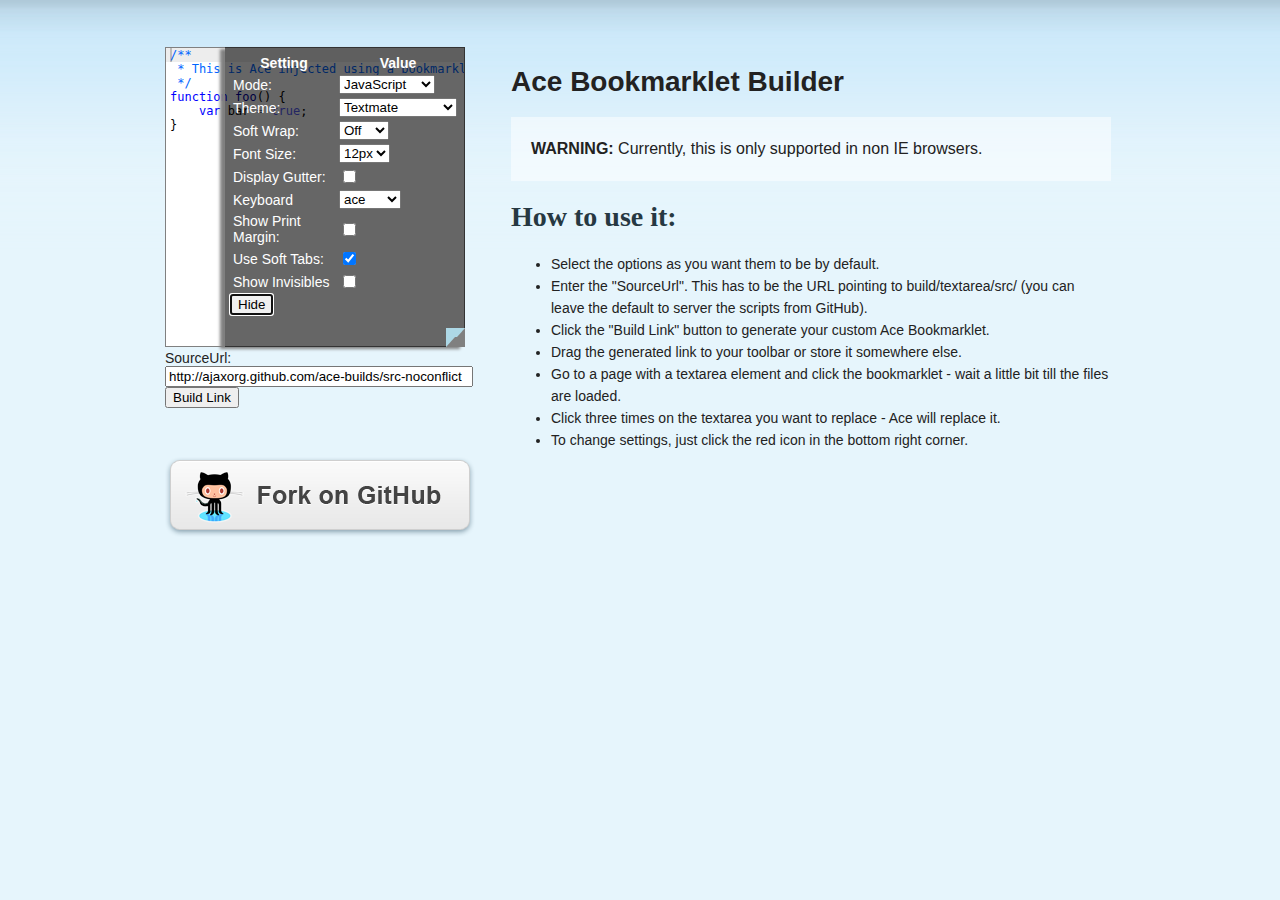
<file: ace-builds/demo/bookmarklet/index.html>
<!DOCTYPE html>
<html lang="en">
<head>
  <meta charset="UTF-8">
  <meta http-equiv="X-UA-Compatible" content="IE=edge,chrome=1">
  <link href="style.css" rel="stylesheet" type="text/css">
  <title>Ace Bookmarklet Builder</title>
</head>
<body>

<div id="wrapper">

<div class="content" style="width: 950px">
    <div class="column1" style="margin-top: 47px">
        <textarea id="textarea" style="width:300px; height:300px">
/**
 * This is Ace injected using a bookmarklet.
 */
function foo() {
    var bar = true;
}</textarea><br>
        SourceUrl: <br>
        <input id="srcURL" style="width:300px" value="http://ajaxorg.github.com/ace-builds/src-noconflict"></input><br>
        <button id="buBuild">Build Link</button> <br> <a href="#"></a>
        <a href="https://github.com/ajaxorg/ace/">
            <div class="fork_on_github" ></div>
        </a>
    </div>
    <div class="column2">
        <h1>Ace Bookmarklet Builder</h1>

        <p id="first">
        <strong>WARNING:</strong> Currently, this is only supported in non IE browsers.
        </p>

        <h2>How to use it:</h2>
        <ul>
            <li>Select the options as you want them to be by default.</li>
            <li>Enter the "SourceUrl". This has to be the URL pointing to build/textarea/src/ (you can leave the default to server the scripts from GitHub).</li>
            <li>Click the "Build Link" button to generate your custom Ace Bookmarklet.</li>
            <li>Drag the generated link to your toolbar or store it somewhere else.</li>
            <li>Go to a page with a textarea element and click the bookmarklet - wait a little bit till the files are loaded.</li>
            <li>Click three times on the textarea you want to replace - Ace will replace it.</li>
            <li>To change settings, just click the red icon in the bottom right corner.</li>
        </ul>
    </div>
</div>
</div>

<script>

function inject(options, callback) {
    var baseUrl = options.baseUrl || "../../src-noconflict";
    
    var load = function(path, callback) {
        var head = document.getElementsByTagName('head')[0];
        var s = document.createElement('script');

        s.src = baseUrl + "/" + path;
        head.appendChild(s);

        s.onload = s.onreadystatechange = function(_, isAbort) {
            if (isAbort || !s.readyState || s.readyState == "loaded" || s.readyState == "complete") {
                s = s.onload = s.onreadystatechange = null;
                if (!isAbort)
                    callback();
            }
        };
    };

    load("ace.js", function() {
        ace.config.loadModule("ace/ext/textarea", function() {
            var event = ace.require("ace/lib/event");
            var areas = document.getElementsByTagName("textarea");
            for (var i = 0; i < areas.length; i++) {
                event.addListener(areas[i], "click", function(e) {
                    if (e.detail == 3) {
                        ace.transformTextarea(e.target, options.ace);
                    }
                });
            }
            callback && callback();
        });
    });
}

// Call the inject function to load the ace files.
var textAce;
inject({}, function () {
    // Transform the textarea on the page into an ace editor.    
    var t = document.querySelector("textarea");
    textAce = ace.require("ace/ext/textarea").transformTextarea(t);
    setTimeout(function(){textAce.setDisplaySettings(true)});
});


document.getElementById("buBuild").onclick = function() {
    var injectSrc = inject.toString().split("\n").join("");
    injectSrc = injectSrc.replace(/\s+/g, " ");

    var options = textAce.getOptions();
    options.baseUrl = document.getElementById("srcURL").value;

    var a = document.querySelector("a");
    a.href = "javascript:(" + injectSrc + ")(" + JSON.stringify(options) + ")";
    a.innerHTML = "Ace Bookmarklet Link";
}

</script>

</body>
</html>
</file>
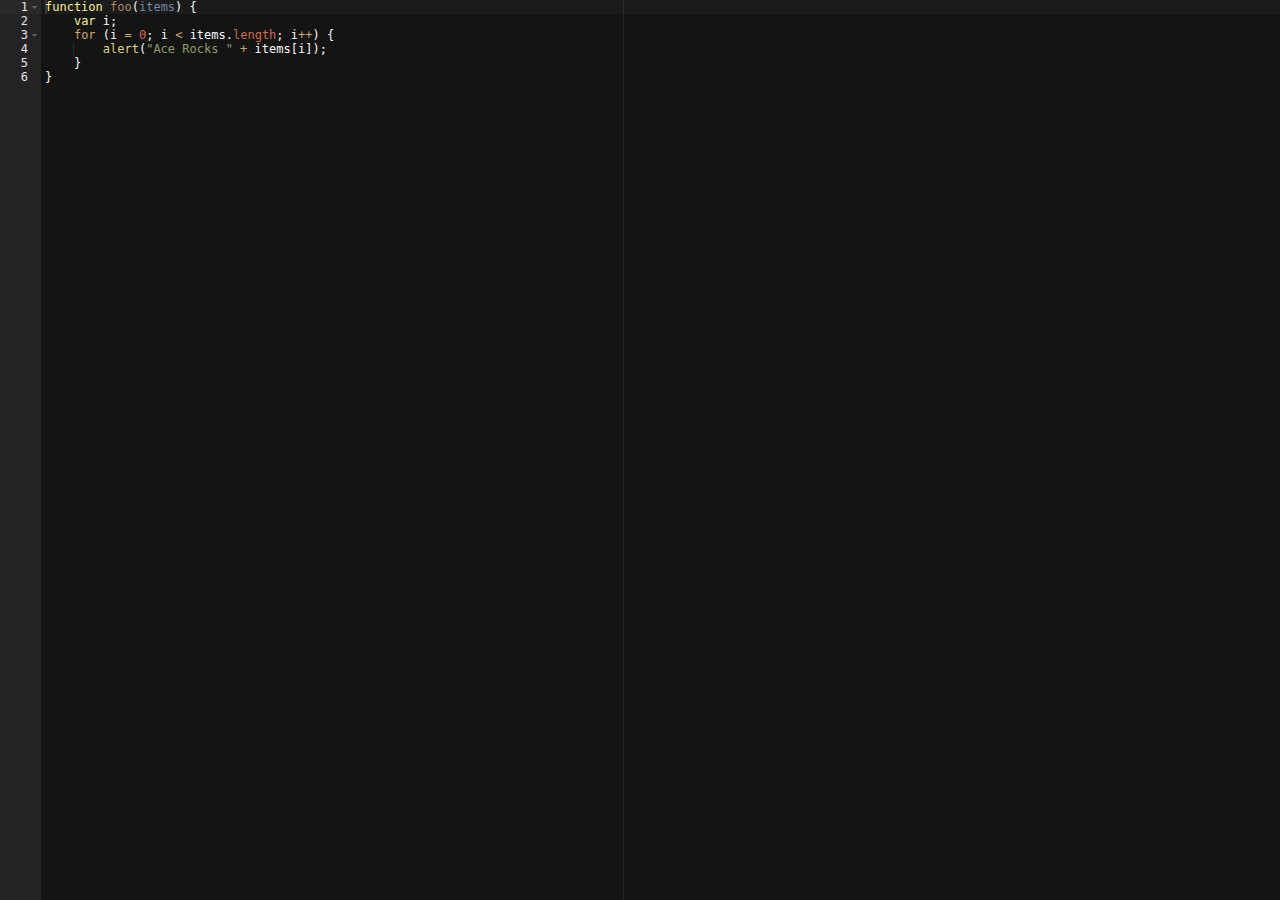
<file: ace-builds/editor.html>
<!DOCTYPE html>
<html lang="en">
<head>
  <meta charset="UTF-8">
  <meta http-equiv="X-UA-Compatible" content="IE=edge,chrome=1">
  <title>Editor</title>
  <style type="text/css" media="screen">
    body {
        overflow: hidden;
    }

    #editor {
        margin: 0;
        position: absolute;
        top: 0;
        bottom: 0;
        left: 0;
        right: 0;
    }
  </style>
</head>
<body>

<pre id="editor">function foo(items) {
    var i;
    for (i = 0; i &lt; items.length; i++) {
        alert("Ace Rocks " + items[i]);
    }
}</pre>

<script src="src-noconflict/ace.js" type="text/javascript" charset="utf-8"></script>
<script>
    var editor = ace.edit("editor");
    editor.setTheme("ace/theme/twilight");
    editor.session.setMode("ace/mode/javascript");
</script>

</body>
</html>
</file>
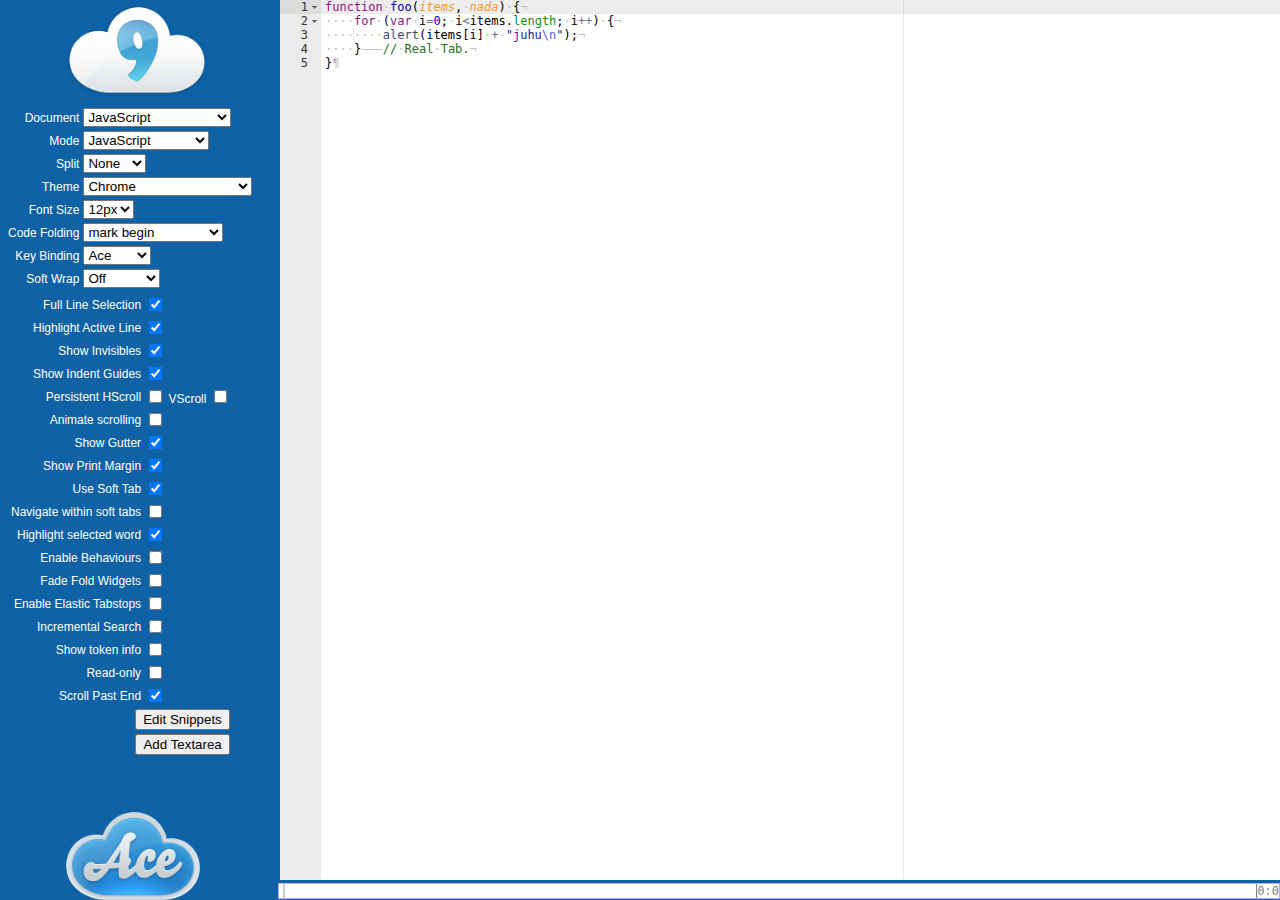
<file: ace-builds/kitchen-sink.html>
<!DOCTYPE html>

<html lang="en">
<head>
    <meta http-equiv="Content-Type" content="text/html; charset=utf-8">
    <title>Ace Kitchen Sink</title>
    <meta name="author" content="Fabian Jakobs">
    <!--
    Ace
      version 1.2.7
      commit  9200b313b9923abc28c40cf597571106328de4a0

    -->

    <link rel="stylesheet" href="demo/kitchen-sink/styles.css" type="text/css" media="screen" charset="utf-8">
    
    <script async="true" src="https://use.edgefonts.net/source-code-pro.js"></script>
    

    <link href="./doc/site/images/favicon.ico" rel="icon" type="image/x-icon">
</head>
<body>
<div id="optionsPanel" style="position:absolute;height:100%;width:260px">
  <a href="https://c9.io" title="Cloud9 IDE | Your code anywhere, anytime">
    <img id="c9-logo" src="demo/kitchen-sink/logo.png" style="width: 172px;margin: -9px 30px -12px 51px;">
  </a>
  <div style="position: absolute; overflow: hidden; top:100px; bottom:0">
  <div style="width: 120%; height:100%; overflow-y: scroll">

  <table id="controls">
    <tr>
      <td>
        <label for="doc">Document</label>
      </td><td>
        <select id="doc" size="1">
        </select>
      </td>
    </tr>
    <tr>
      <td >
        <label for="mode">Mode</label>
      </td><td>
        <select id="mode" size="1">
        </select>
      </td>
    </tr>
    <tr>
      <td>
        <label for="split">Split</label>
      </td><td>
        <select id="split" size="1">
          <option value="none">None</option>
          <option value="below">Below</option>
          <option value="beside">Beside</option>
        </select>
      </td>
    </tr>
    <tr>
      <td >
        <label for="theme">Theme</label>
      </td><td>
        <select id="theme" size="1">
          
        </select>
      </td>
    </tr>
    <tr>
      <td>
        <label for="fontsize">Font Size</label>
      </td><td>
        <select id="fontsize" size="1">
          <option value="10px">10px</option>
          <option value="11px">11px</option>
          <option value="12px" selected="selected">12px</option>
          <option value="13px">13px</option>
          <option value="14px">14px</option>
          <option value="16px">16px</option>
          <option value="18px">18px</option>
          <option value="20px">20px</option>
          <option value="24px">24px</option>
        </select>
      </td>
    </tr>
    <tr>
      <td>
        <label for="folding">Code Folding</label>
      </td><td>
        <select id="folding" size="1">
          <option value="manual">manual</option>
          <option value="markbegin" selected="selected">mark begin</option>
          <option value="markbeginend">mark begin and end</option>
        </select>
      </td>
    </tr>
    <tr>
      <td >
        <label for="keybinding">Key Binding</label>
      </td><td>
        <select id="keybinding" size="1">
          <option value="ace">Ace</option>
          <option value="vim">Vim</option>
          <option value="emacs">Emacs</option>
          <option value="custom">Custom</option>
        </select>
      </td>
    </tr>
    <tr>
      <td >
        <label for="soft_wrap">Soft Wrap</label>
      </td><td>
        <select id="soft_wrap" size="1">
          <option value="off">Off</option>
          <option value="40">40 Chars</option>
          <option value="80">80 Chars</option>
          <option value="free">Free</option>
        </select>
      </td>
    </tr>

    <tr><td colspan="2">
    <table id="more-controls">
    <tr>
      <td>
        <label for="select_style">Full Line Selection</label>
      </td><td>
        <input type="checkbox" name="select_style" id="select_style" checked>
      </td>
    </tr>
    <tr>
      <td>
        <label for="highlight_active">Highlight Active Line</label>
      </td><td>
        <input type="checkbox" name="highlight_active" id="highlight_active" checked>
      </td>
    </tr>
    <tr>
      <td >
        <label for="show_hidden">Show Invisibles</label>
      </td><td>
        <input type="checkbox" name="show_hidden" id="show_hidden" checked>
      </td>
    </tr>
    <tr>
      <td >
        <label for="display_indent_guides">Show Indent Guides</label>
      </td><td>
        <input type="checkbox" name="display_indent_guides" id="display_indent_guides" checked>
      </td>
    </tr>
    <tr>
      <td >
        <label for="show_hscroll">Persistent HScroll</label>
      </td><td>
        <input type="checkbox" name="show_hscroll" id="show_hscroll">
		<label for="show_hscroll">VScroll</label>
        <input type="checkbox" name="show_vscroll" id="show_vscroll">
      </td>
    </tr>
    <tr>
      <td >
        <label for="animate_scroll">Animate scrolling</label>
      </td><td>
        <input type="checkbox" name="animate_scroll" id="animate_scroll">
      </td>
    </tr>
    <tr>
      <td >
        <label for="show_gutter">Show Gutter</label>
      </td><td>
        <input type="checkbox" id="show_gutter" checked>
      </td>
    </tr>
    <tr>
      <td >
        <label for="show_print_margin">Show Print Margin</label>
      </td><td>
        <input type="checkbox" id="show_print_margin" checked>
      </td>
    </tr>
    <tr>
      <td >
        <label for="soft_tab">Use Soft Tab</label>
      </td><td>
        <input type="checkbox" id="soft_tab" checked>
      </td>
    </tr>
    <tr>
      <td >
        <label for="navigate_within_soft_tab">Navigate within soft tabs</label>
      </td><td>
        <input type="checkbox" id="navigate_within_soft_tab">
      </td>
    </tr>
    <tr>
      <td >
        <label for="highlight_selected_word">Highlight selected word</label>
      </td>
      <td>
        <input type="checkbox" id="highlight_selected_word" checked>
      </td>
    </tr>
    <tr>
      <td >
        <label for="enable_behaviours">Enable Behaviours</label>
      </td>
      <td>
        <input type="checkbox" id="enable_behaviours">
      </td>
    </tr>
    <tr>
      <td >
        <label for="fade_fold_widgets">Fade Fold Widgets</label>
      </td>
      <td>
        <input type="checkbox" id="fade_fold_widgets">
      </td>
    </tr>
    <tr>
      <td >
        <label for="elastic_tabstops">Enable Elastic Tabstops</label>
      </td>
      <td>
        <input type="checkbox" id="elastic_tabstops">
      </td>
    </tr>
    <tr>
      <td >
        <label for="isearch">Incremental Search</label>
      </td>
      <td>
        <input type="checkbox" id="isearch">
      </td>
    </tr>
    <tr>
      <td >
        <label for="highlight_token">Show token info</label>
      </td>
      <td>
        <input type="checkbox" id="highlight_token">
      </td>
    </tr>
    <tr>
      <td >
        <label for="read_only">Read-only</label>
      </td>
      <td>
        <input type="checkbox" id="read_only">
      </td>
    </tr>
    <tr>
      <td >
        <label for="scrollPastEnd">Scroll Past End</label>
      </td>
      <td>
        <input type="checkbox" id="scrollPastEnd" checked>
      </td>
    </tr>
    <tr>
      <td colspan="2">
        <input type="button" value="Edit Snippets" onclick="env.editSnippets()">
      </td>
    </tr>
    <tr>
      <td colspan="2">
        <input type="button" value="Add Textarea" onclick="this.parentNode.replaceChild(
          document.createElement('textarea'), this
        )">
      </td>
    </tr>
  </table>
  </td></tr>
  </table>
  
  <a href="https://ace.c9.io">
    <img id="ace-logo" src="demo/kitchen-sink/ace-logo.png" style="width: 134px;margin: 46px 0px 4px 66px;">
  </a>
  <div><a target="_test" href="./lib/ace/test/tests.html"
    style="color: whitesmoke; text-align: left; padding: 1em;">tests</a>
  </div>
  </div>
  </div>
</div>
  <div id="editor-container"></div>




  <script src="src/ace.js" data-ace-base="src" type="text/javascript" charset="utf-8"></script>
  <script src="src/keybinding-vim.js"></script>
  <script src="src/keybinding-emacs.js"></script>
  <script src="demo/kitchen-sink/demo.js"></script>
  <script type="text/javascript" charset="utf-8">
    require("kitchen-sink/demo");
  </script>
    

</body>
</html>
</file>
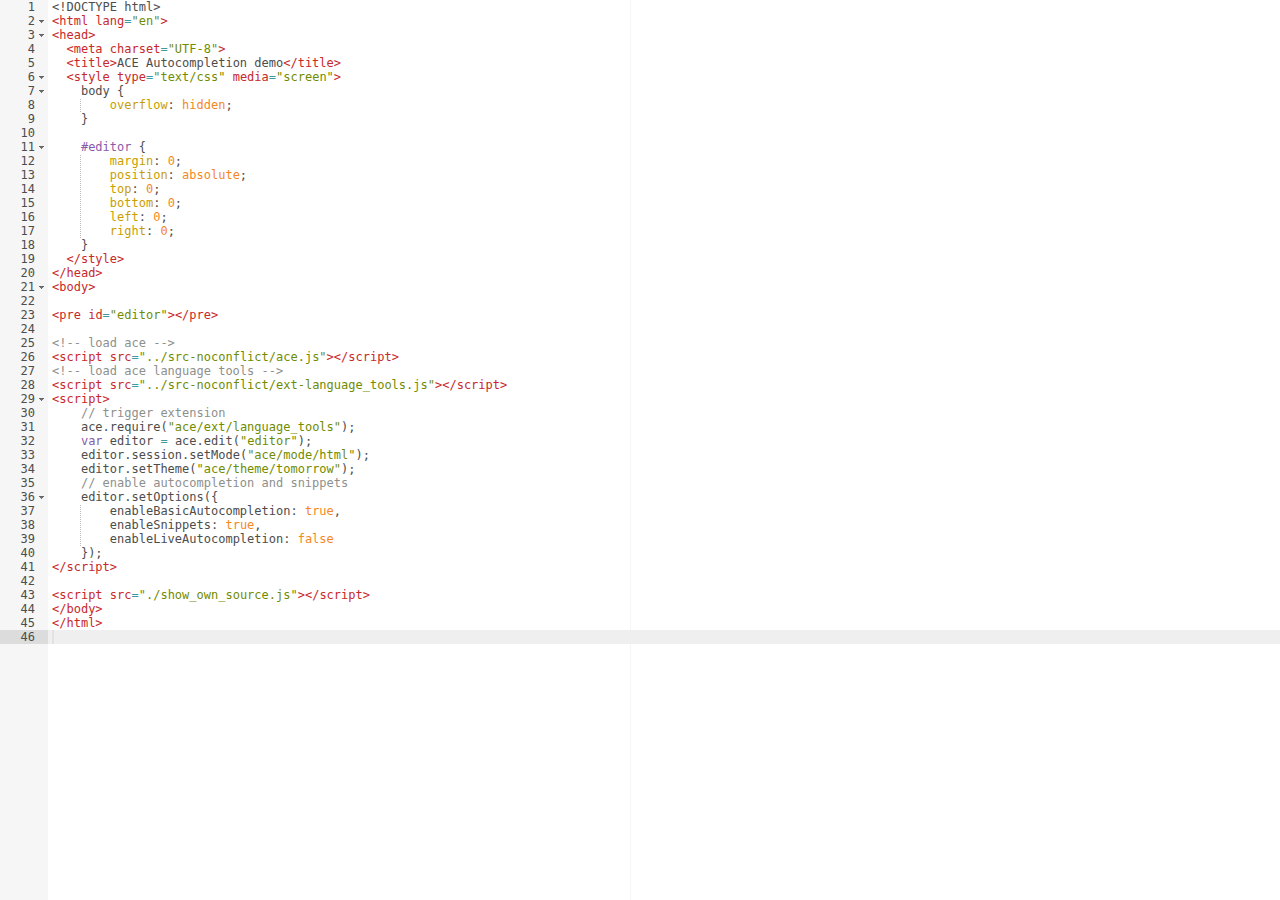
<file: ace-builds/demo/autocompletion.html>
<!DOCTYPE html>
<html lang="en">
<head>
  <meta charset="UTF-8">
  <title>ACE Autocompletion demo</title>
  <style type="text/css" media="screen">
    body {
        overflow: hidden;
    }
    
    #editor { 
        margin: 0;
        position: absolute;
        top: 0;
        bottom: 0;
        left: 0;
        right: 0;
    }
  </style>
</head>
<body>

<pre id="editor"></pre>

<!-- load ace -->
<script src="../src-noconflict/ace.js"></script>
<!-- load ace language tools -->
<script src="../src-noconflict/ext-language_tools.js"></script>
<script>
    // trigger extension
    ace.require("ace/ext/language_tools");
    var editor = ace.edit("editor");
    editor.session.setMode("ace/mode/html");
    editor.setTheme("ace/theme/tomorrow");
    // enable autocompletion and snippets
    editor.setOptions({
        enableBasicAutocompletion: true,
        enableSnippets: true,
        enableLiveAutocompletion: false
    });
</script>

<script src="./show_own_source.js"></script>
</body>
</html>
</file>
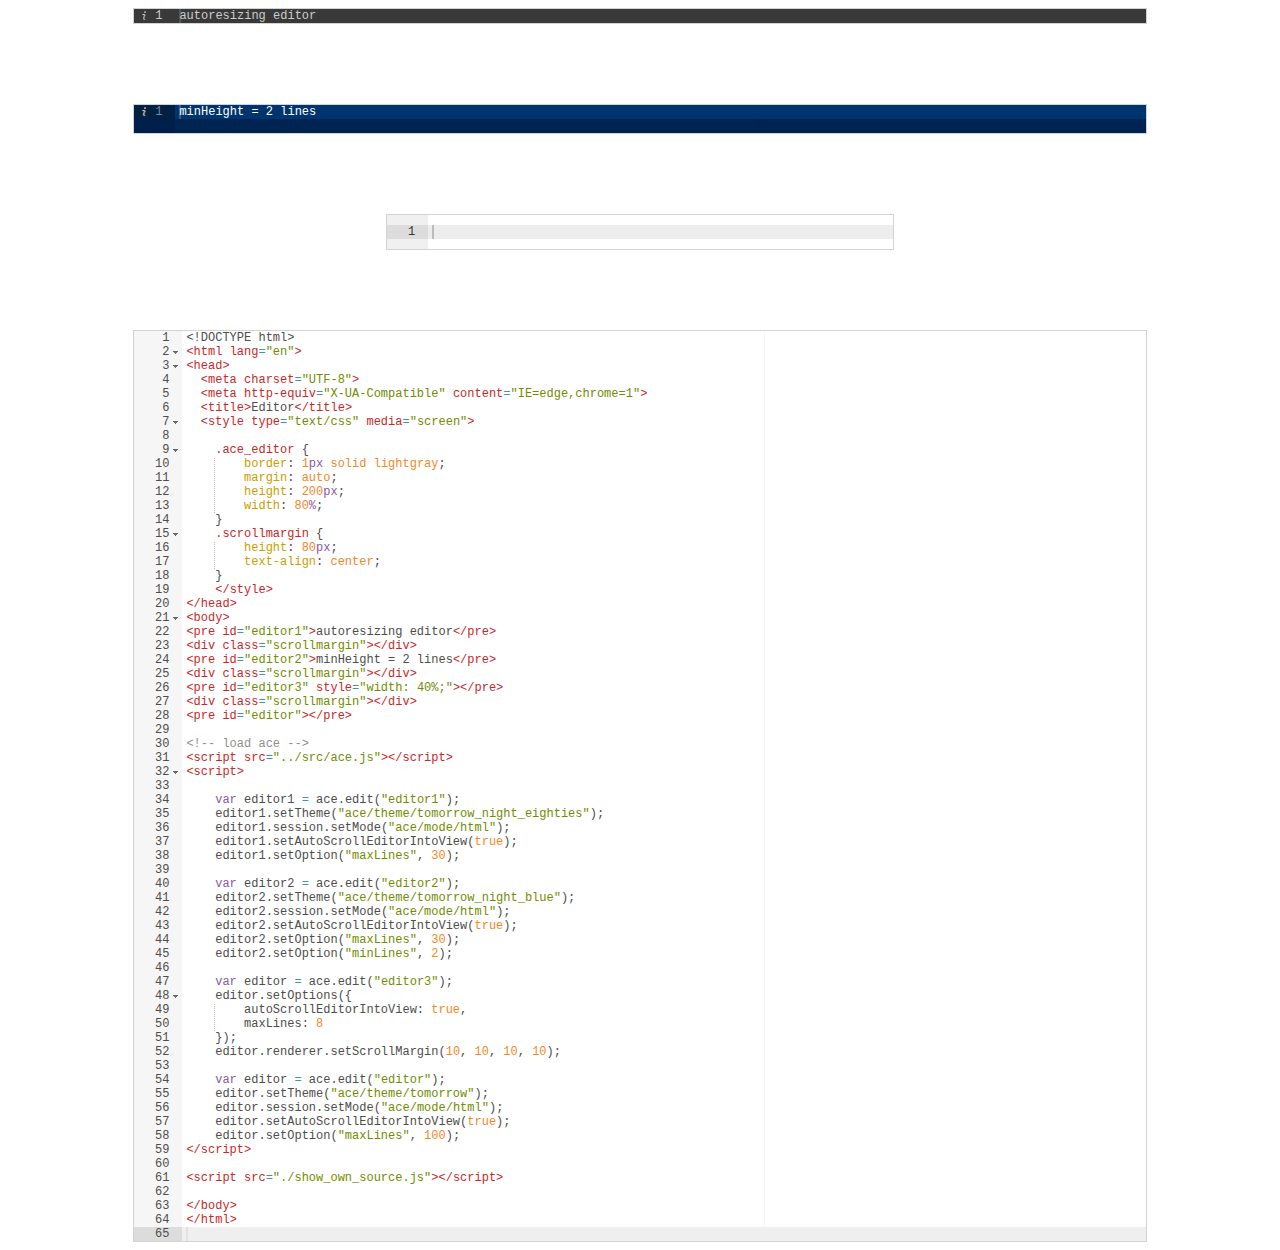
<file: ace-builds/demo/autoresize.html>
<!DOCTYPE html>
<html lang="en">
<head>
  <meta charset="UTF-8">
  <meta http-equiv="X-UA-Compatible" content="IE=edge,chrome=1">
  <title>Editor</title>
  <style type="text/css" media="screen">

	.ace_editor {
		border: 1px solid lightgray;
		margin: auto;
		height: 200px;
		width: 80%;
	}
	.scrollmargin {
		height: 80px;
        text-align: center;
	}
    </style>
</head>
<body>
<pre id="editor1">autoresizing editor</pre>
<div class="scrollmargin"></div>
<pre id="editor2">minHeight = 2 lines</pre>
<div class="scrollmargin"></div>
<pre id="editor3" style="width: 40%;"></pre>
<div class="scrollmargin"></div>
<pre id="editor"></pre>

<!-- load ace -->
<script src="../src/ace.js"></script>
<script>

    var editor1 = ace.edit("editor1");
    editor1.setTheme("ace/theme/tomorrow_night_eighties");
    editor1.session.setMode("ace/mode/html");
    editor1.setAutoScrollEditorIntoView(true);
    editor1.setOption("maxLines", 30);

    var editor2 = ace.edit("editor2");
    editor2.setTheme("ace/theme/tomorrow_night_blue");
    editor2.session.setMode("ace/mode/html");
    editor2.setAutoScrollEditorIntoView(true);
    editor2.setOption("maxLines", 30);
    editor2.setOption("minLines", 2);

    var editor = ace.edit("editor3");
    editor.setOptions({
        autoScrollEditorIntoView: true,
        maxLines: 8
    });
    editor.renderer.setScrollMargin(10, 10, 10, 10);
    
    var editor = ace.edit("editor");
    editor.setTheme("ace/theme/tomorrow");
    editor.session.setMode("ace/mode/html");
    editor.setAutoScrollEditorIntoView(true);
    editor.setOption("maxLines", 100);
</script>

<script src="./show_own_source.js"></script>

</body>
</html>
</file>
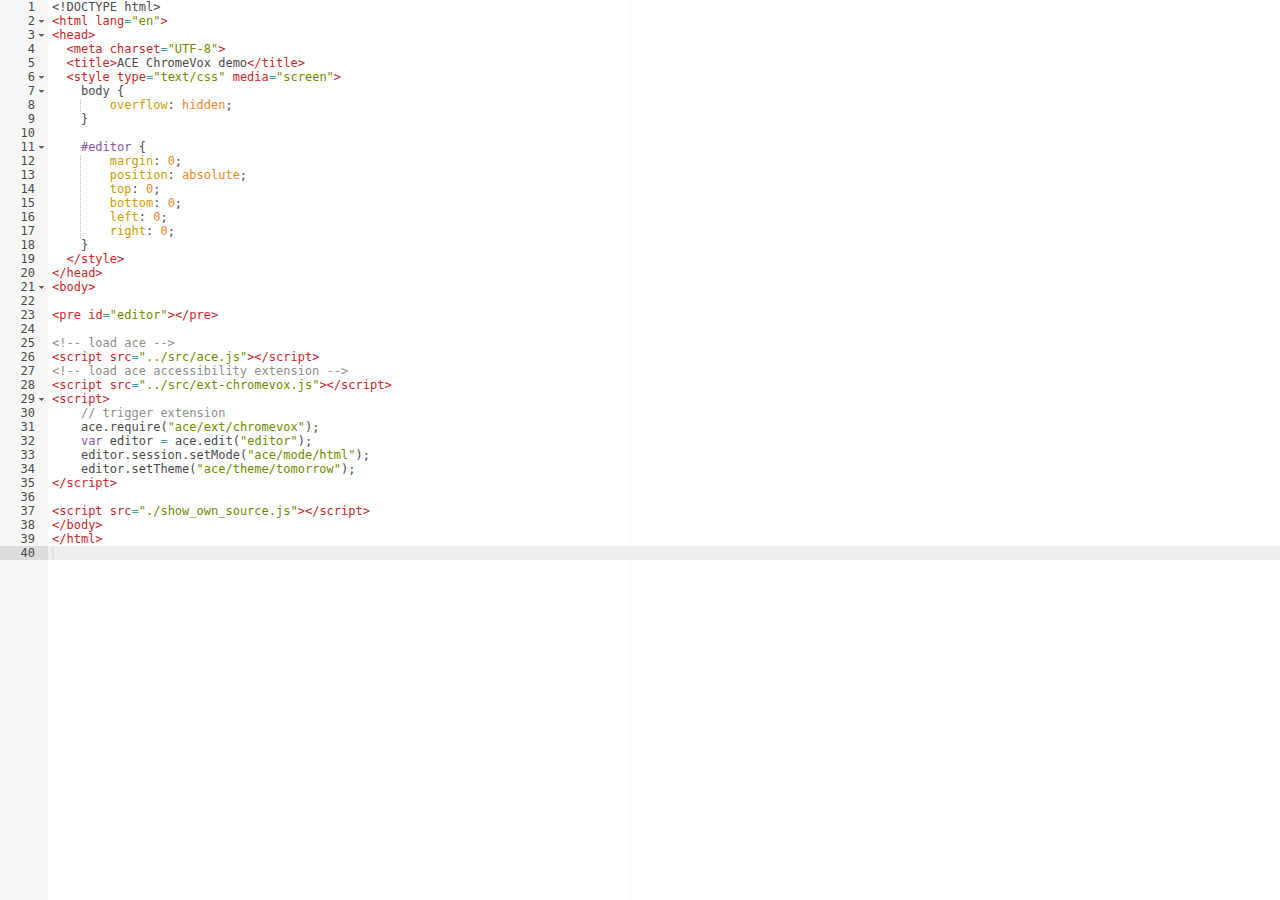
<file: ace-builds/demo/chromevox.html>
<!DOCTYPE html>
<html lang="en">
<head>
  <meta charset="UTF-8">
  <title>ACE ChromeVox demo</title>
  <style type="text/css" media="screen">
    body {
        overflow: hidden;
    }

    #editor {
        margin: 0;
        position: absolute;
        top: 0;
        bottom: 0;
        left: 0;
        right: 0;
    }
  </style>
</head>
<body>

<pre id="editor"></pre>

<!-- load ace -->
<script src="../src/ace.js"></script>
<!-- load ace accessibility extension -->
<script src="../src/ext-chromevox.js"></script>
<script>
    // trigger extension
    ace.require("ace/ext/chromevox");
    var editor = ace.edit("editor");
    editor.session.setMode("ace/mode/html");
    editor.setTheme("ace/theme/tomorrow");
</script>

<script src="./show_own_source.js"></script>
</body>
</html>
</file>
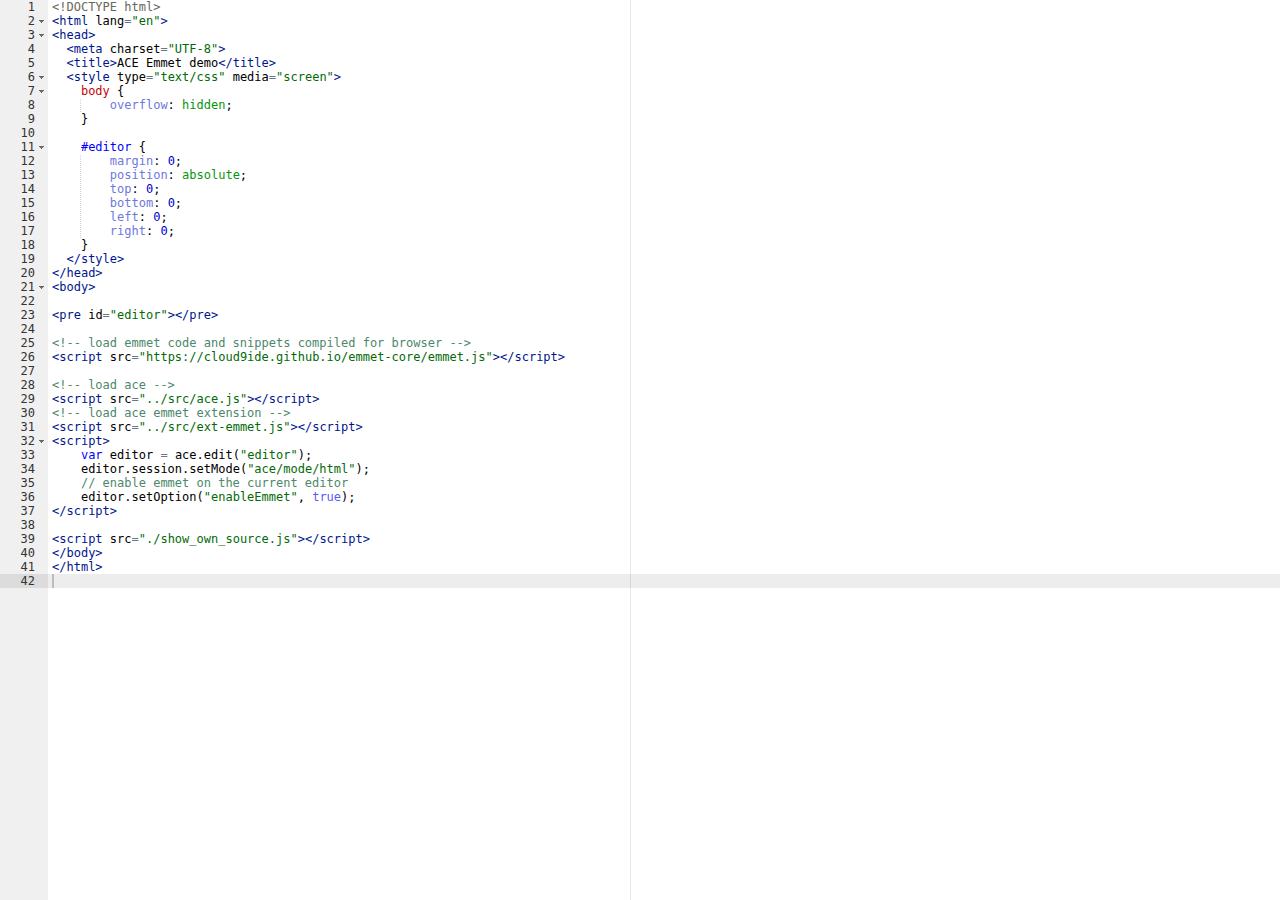
<file: ace-builds/demo/emmet.html>
<!DOCTYPE html>
<html lang="en">
<head>
  <meta charset="UTF-8">
  <title>ACE Emmet demo</title>
  <style type="text/css" media="screen">
    body {
        overflow: hidden;
    }
    
    #editor { 
        margin: 0;
        position: absolute;
        top: 0;
        bottom: 0;
        left: 0;
        right: 0;
    }
  </style>
</head>
<body>

<pre id="editor"></pre>

<!-- load emmet code and snippets compiled for browser -->
<script src="https://cloud9ide.github.io/emmet-core/emmet.js"></script>

<!-- load ace -->
<script src="../src/ace.js"></script>
<!-- load ace emmet extension -->
<script src="../src/ext-emmet.js"></script>
<script>
    var editor = ace.edit("editor");
    editor.session.setMode("ace/mode/html");
    // enable emmet on the current editor
    editor.setOption("enableEmmet", true);
</script>

<script src="./show_own_source.js"></script>
</body>
</html>
</file>
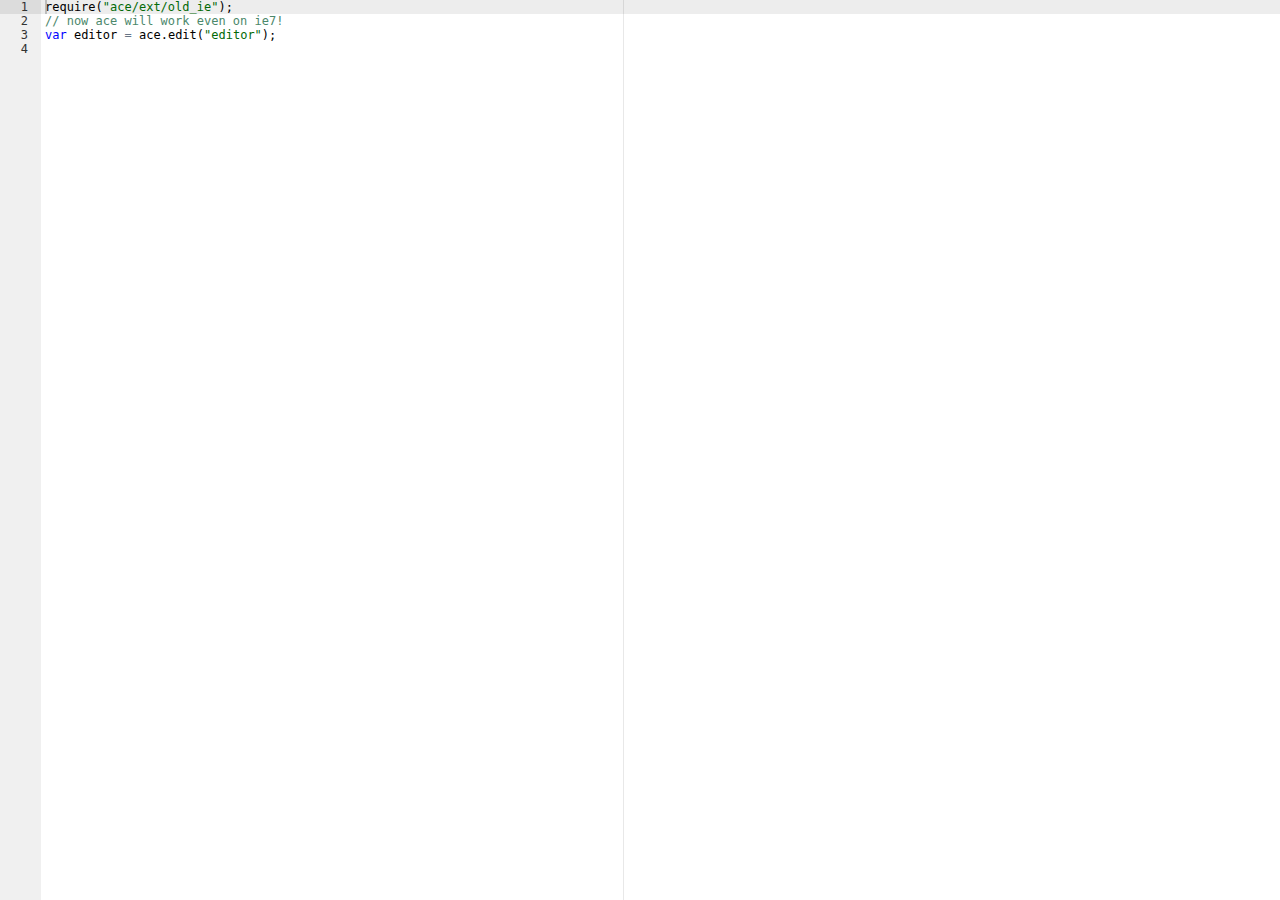
<file: ace-builds/demo/ie7.html>
<!DOCTYPE html>
<html lang="en">
<head>
  <meta charset="UTF-8">
  <meta http-equiv="X-UA-Compatible" content="IE=edge,chrome=1">
  <title>ACE Editor StatusBar Demo</title>
  <style type="text/css" media="screen">
    /*!important without this top: 0; bottom: 0 doesn't work on old ie */
    body, html {
        position: absolute;
        top: 0px; bottom: 0; left: 0; right: 0;
        margin:0; padding:0;
        overflow:hidden
    }
    
    #editor { 
        margin: 0;
        position: absolute;
        top: 0; bottom: 0; left: 0; right: 0;
    }
  </style>
</head>
<body>

<pre id="editor">
require("ace/ext/old_ie");
// now ace will work even on ie7!
var editor = ace.edit("editor");
</pre>
    
<script src="../src/ace.js"></script>
<script src="../src/ext-old_ie.js"></script>
<script>
    // before creating an editor patch up things for old ie
    require("ace/ext/old_ie");
    // now ace will work even on ie7!
    var editor = ace.edit("editor");
    editor.setTheme("ace/theme/textmate");
    editor.session.setMode("ace/mode/javascript");
</script>


</body>
</html>
</file>
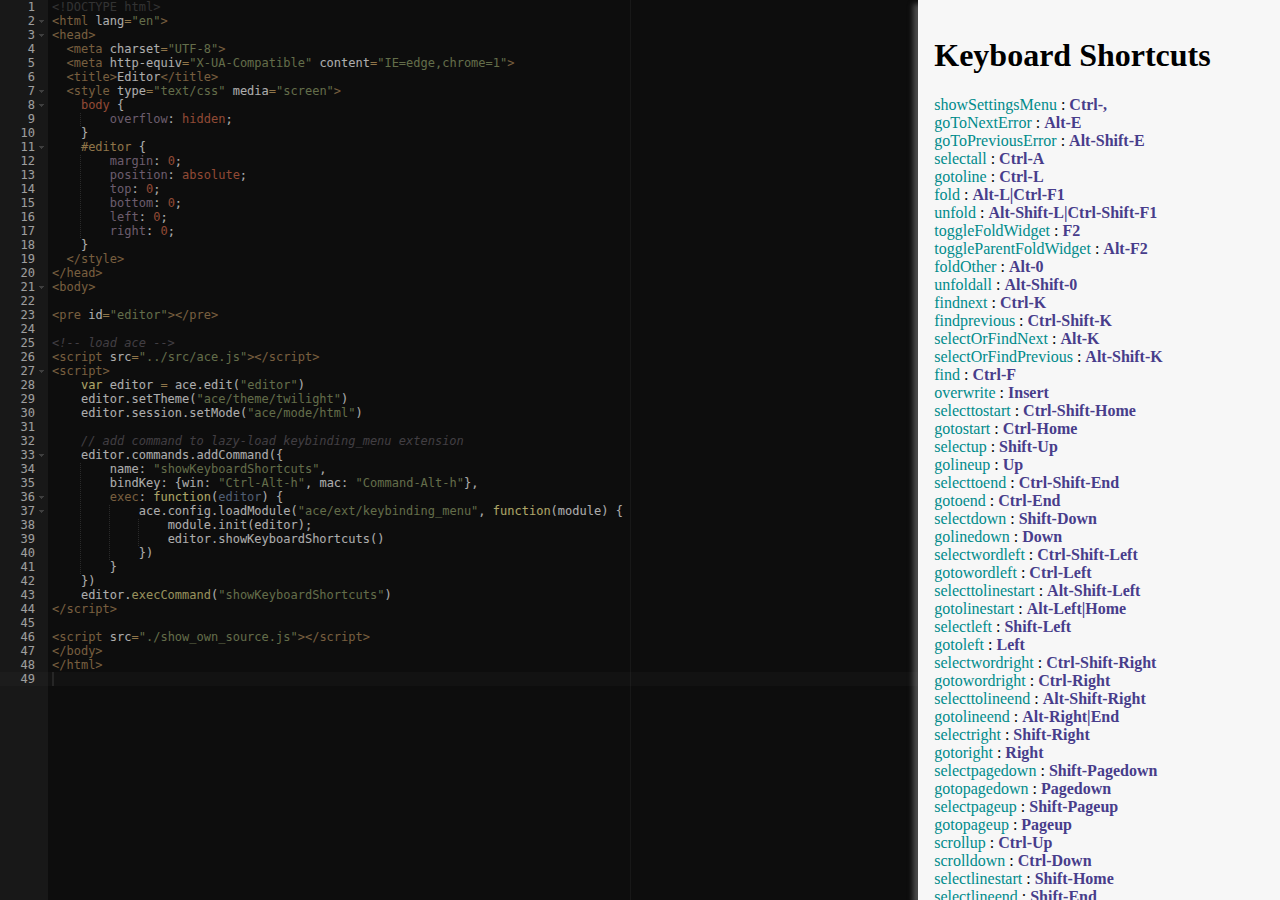
<file: ace-builds/demo/keyboard_shortcuts.html>
<!DOCTYPE html>
<html lang="en">
<head>
  <meta charset="UTF-8">
  <meta http-equiv="X-UA-Compatible" content="IE=edge,chrome=1">
  <title>Editor</title>
  <style type="text/css" media="screen">
    body {
        overflow: hidden;
    }    
    #editor { 
        margin: 0;
        position: absolute;
        top: 0;
        bottom: 0;
        left: 0;
        right: 0;
    }
  </style>
</head>
<body>

<pre id="editor"></pre>
    
<!-- load ace -->
<script src="../src/ace.js"></script>
<script>
    var editor = ace.edit("editor")
    editor.setTheme("ace/theme/twilight")
    editor.session.setMode("ace/mode/html")
    
    // add command to lazy-load keybinding_menu extension
    editor.commands.addCommand({
        name: "showKeyboardShortcuts",
        bindKey: {win: "Ctrl-Alt-h", mac: "Command-Alt-h"},
        exec: function(editor) {
            ace.config.loadModule("ace/ext/keybinding_menu", function(module) {
                module.init(editor);
                editor.showKeyboardShortcuts()
            })
        }
    })
    editor.execCommand("showKeyboardShortcuts")
</script>

<script src="./show_own_source.js"></script>
</body>
</html>
</file>
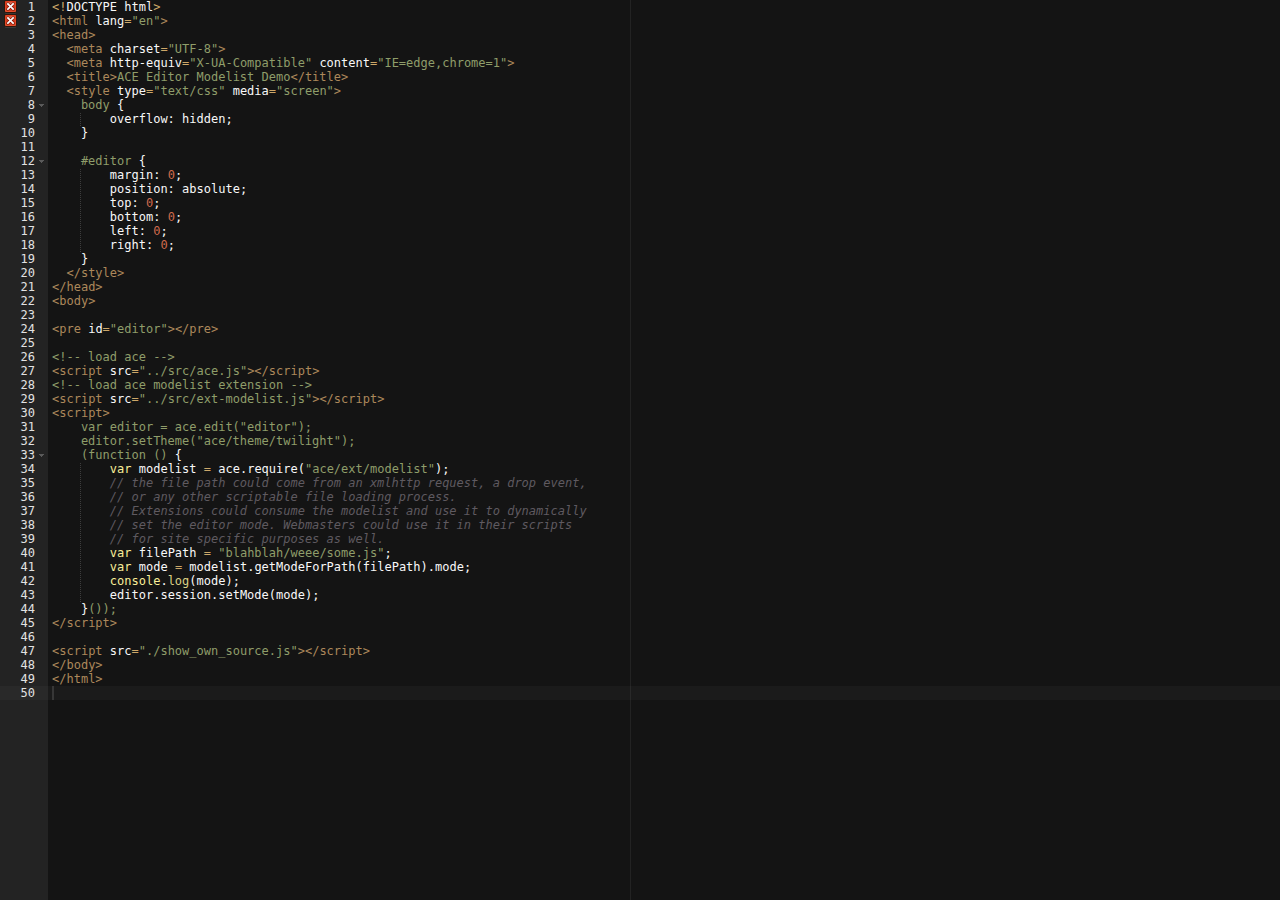
<file: ace-builds/demo/modelist.html>
<!DOCTYPE html>
<html lang="en">
<head>
  <meta charset="UTF-8">
  <meta http-equiv="X-UA-Compatible" content="IE=edge,chrome=1">
  <title>ACE Editor Modelist Demo</title>
  <style type="text/css" media="screen">
    body {
        overflow: hidden;
    }
    
    #editor { 
        margin: 0;
        position: absolute;
        top: 0;
        bottom: 0;
        left: 0;
        right: 0;
    }
  </style>
</head>
<body>

<pre id="editor"></pre>
    
<!-- load ace -->
<script src="../src/ace.js"></script>
<!-- load ace modelist extension -->
<script src="../src/ext-modelist.js"></script>
<script>
    var editor = ace.edit("editor");
    editor.setTheme("ace/theme/twilight");
    (function () {
        var modelist = ace.require("ace/ext/modelist");
        // the file path could come from an xmlhttp request, a drop event,
        // or any other scriptable file loading process.
        // Extensions could consume the modelist and use it to dynamically
        // set the editor mode. Webmasters could use it in their scripts
        // for site specific purposes as well.
        var filePath = "blahblah/weee/some.js";
        var mode = modelist.getModeForPath(filePath).mode;
        console.log(mode);
        editor.session.setMode(mode);
    }());
</script>

<script src="./show_own_source.js"></script>
</body>
</html>
</file>
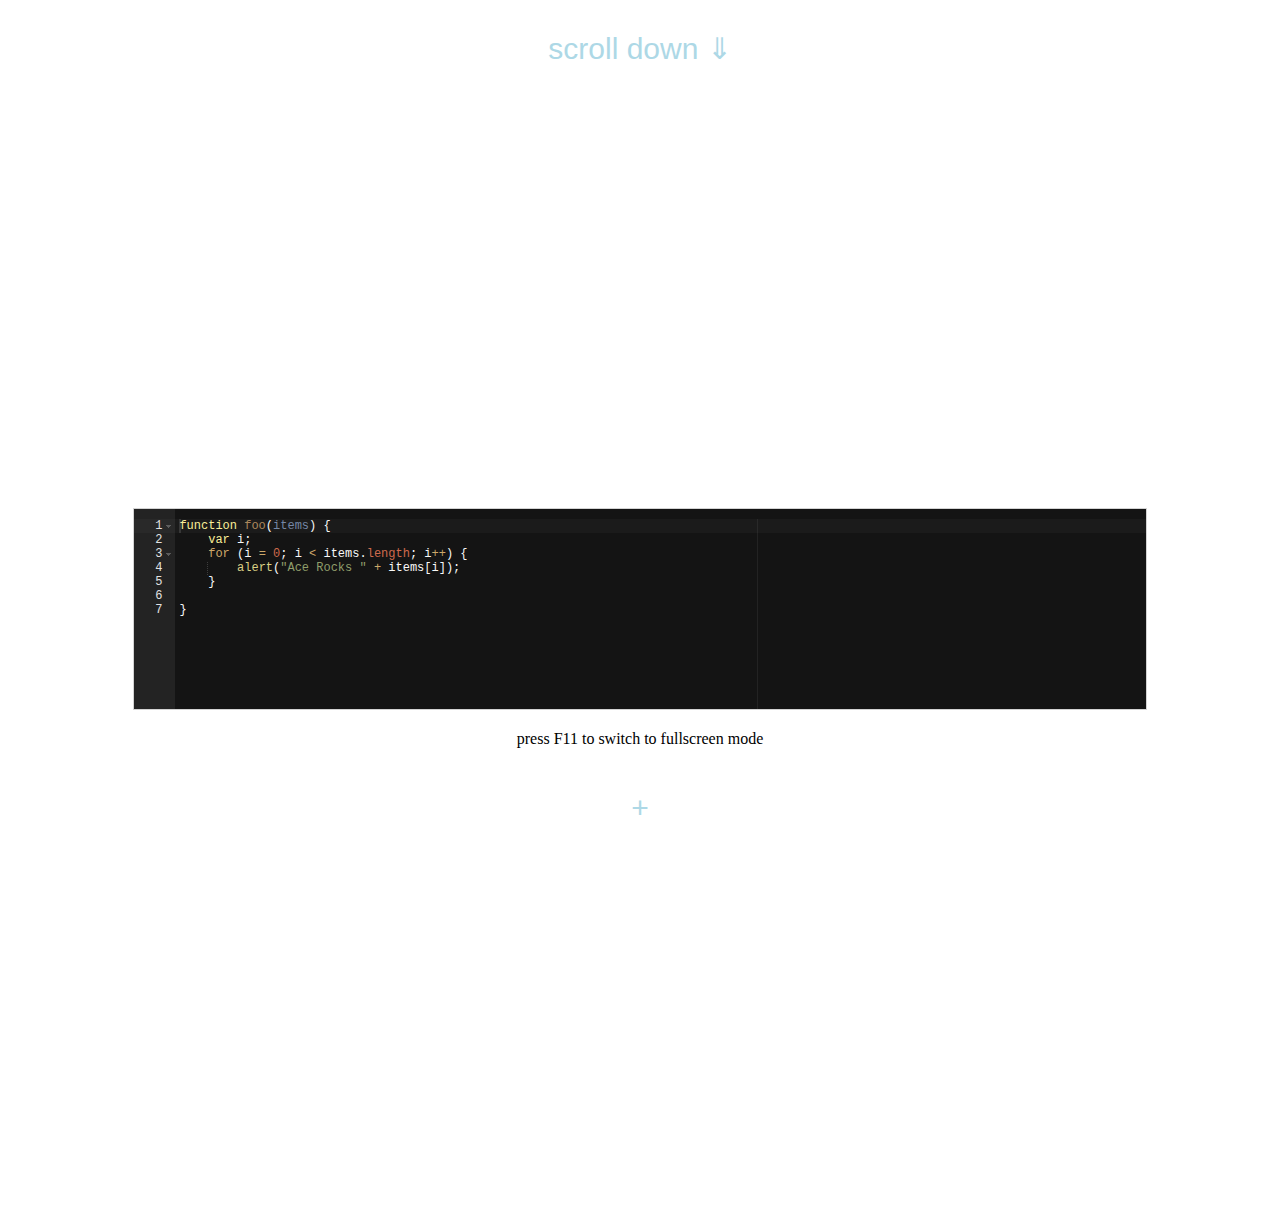
<file: ace-builds/demo/scrollable-page.html>
<!DOCTYPE html>
<html lang="en">
<head>
  <meta charset="UTF-8">
  <meta http-equiv="X-UA-Compatible" content="IE=edge,chrome=1">
  <title>Editor</title>
  <style type="text/css" media="screen">
    .ace_editor {
        position: relative !important;
        border: 1px solid lightgray;
        margin: auto;
        height: 200px;
        width: 80%;
    }

    .ace_editor.fullScreen {
        height: auto;
        width: auto;
        border: 0;
        margin: 0;
        position: fixed !important;
        top: 0;
        bottom: 0;
        left: 0;
        right: 0;
        z-index: 10;
    }

    .fullScreen {
        overflow: hidden
    }

    .scrollmargin {
        height: 500px;
        text-align: center;
    }

    .large-button {
        color: lightblue;
        cursor: pointer;
        font: 30px arial;
        padding: 20px;
        text-align: center;
        border: medium solid transparent;
        display: inline-block;
    }
    .large-button:hover {
        border: medium solid lightgray;
        border-radius: 10px 10px 10px 10px;
        box-shadow: 0 0 12px 0 lightblue;
    }
  </style>
</head>
<body>
<div class="scrollmargin">
    <span onclick="scroll()" class="large-button">
    scroll down &dArr;
    </span>
</div>
<pre id="editor">function foo(items) {
    var i;
    for (i = 0; i &lt; items.length; i++) {
        alert("Ace Rocks " + items[i]);
    }

}</pre>
<div class="scrollmargin">
    <div style="padding:20px">
        press F11 to switch to fullscreen mode
    </div>
    <span onclick="add()" class="large-button">
        +
    </span>

</div>

<!-- load ace -->
<script src="../src/ace.js"></script>
<!-- load ace themelist extension -->
<script src="../src/ext-themelist.js"></script>
<script>

var $ = document.getElementById.bind(document);
var dom = require("ace/lib/dom");

//add command to all new editor instaces
require("ace/commands/default_commands").commands.push({
    name: "Toggle Fullscreen",
    bindKey: "F11",
    exec: function(editor) {
        var fullScreen = dom.toggleCssClass(document.body, "fullScreen")
        dom.setCssClass(editor.container, "fullScreen", fullScreen)
        editor.setAutoScrollEditorIntoView(!fullScreen)
        editor.resize()
    }
})

// create first editor
var editor = ace.edit("editor");
editor.setTheme("ace/theme/twilight");
editor.session.setMode("ace/mode/javascript");
editor.renderer.setScrollMargin(10, 10);
editor.setOptions({
    // "scrollPastEnd": 0.8,
    autoScrollEditorIntoView: true
});

var count = 1;
function add() {
    var oldEl = editor.container
    var pad = document.createElement("div")
    pad.style.padding = "40px"
    oldEl.parentNode.insertBefore(pad, oldEl.nextSibling)

    var el = document.createElement("div")
    oldEl.parentNode.insertBefore(el, pad.nextSibling)

    count++
    var theme = themes[Math.floor(themes.length * Math.random() - 1e-5)]
    editor = ace.edit(el)
    editor.setOptions({
        mode: "ace/mode/javascript",
        theme: theme,
        autoScrollEditorIntoView: true
    })

    editor.setValue([
        "this is editor number: ", count, "\n",
        "using theme \"", theme, "\"\n",
        ":)"
    ].join(""), -1)

    scroll()
}

function scroll(speed) {
    var top = editor.container.getBoundingClientRect().top
    speed = speed || 10
    if (top > 60 && speed < 500) {
        if (speed > top - speed - 50)
            speed = top - speed - 50
        else
            setTimeout(scroll, 10, speed + 10)
        window.scrollBy(0, speed)
    }
}

var themes = require("ace/ext/themelist").themes.map(function(t){return t.theme});

window.add = add;
window.scroll = scroll;
</script>

</body>
</html>
</file>
<file: ace-builds/demo/bookmarklet/style.css>
body {
    margin:0;
    padding:0;
    background-color:#e6f5fc;
    
}

H2, H3, H4 {
    font-family:Trebuchet MS;
    font-weight:bold;
    margin:0;
    padding:0;
}

H2 {
    font-size:28px;
    color:#263842;
    padding-bottom:6px;
}

H3 {
    font-family:Trebuchet MS;
    font-weight:bold;
    font-size:22px;
    color:#253741;
    margin-top:43px;
    margin-bottom:8px;
}

H4 {
    font-family:Trebuchet MS;
    font-weight:bold;
    font-size:21px;
    color:#222222;
    margin-bottom:4px;
}

P {
    padding:13px 0;
    margin:0;
    line-height:22px;
}

UL{
    line-height : 22px;
}

PRE{
    background : #333;
    color : white;
    padding : 10px;
}

#header {
    height : 227px;
    position:relative;
    overflow:hidden;
    background: url(images/background.png) repeat-x 0 0;
    border-bottom:1px solid #c9e8fa;   
}

#header .content .signature {
    font-family:Trebuchet MS;
    font-size:11px;
    color:#ebe4d6;
    position:absolute;
    bottom:5px;
    right:42px;
    letter-spacing : 1px;
}

.content {
    width:970px;
    position:relative;
    margin:0 auto;
}

#header .content {
    height:184px;
    margin-top:22px;
}

#header .content .logo {
    width  : 282px;
    height : 184px;
    background:url(images/logo.png) no-repeat 0 0;
    position:absolute;
    top:0;
    left:0;
}

#header .content .title {
    width  : 605px;
    height : 58px;
    background:url(images/ace.png) no-repeat 0 0;
    position:absolute;
    top:98px;
    left:329px;
}

#wrapper {
    background:url(images/body_background.png) repeat-x 0 0;
    min-height:250px;
}

#wrapper .content {
    font-family:Arial;
    font-size:14px;
    color:#222222;
    width:1000px;
}

#wrapper .content .column1 {
    position:relative;
    float:left;
    width:315px;
    margin-right:31px;
}

#wrapper .content .column2 {
    position:relative;
    overflow:hidden;
    float:left;
    width:600px;
    padding-top:47px;
}

.fork_on_github {
    width:310px;
    height:80px;
    background:url(images/fork_on_github.png) no-repeat 0 0;
    position:relative;
    overflow:hidden;
    margin-top:49px;
    cursor:pointer;
}

.fork_on_github:hover {
    background-position:0 -80px;
}

.divider {
    height:3px;
    background-color:#bedaea;
    margin-bottom:3px;
}

.menu {
    padding:23px 0 0 24px;
}

UL.content-list {
    padding:15px;
    margin:0;
}

UL.menu-list {
    padding:0;
    margin:0 0 20px 0;
    list-style-type:none;
    line-height : 16px;
}

UL.menu-list LI {
    color:#2557b4;
    font-family:Trebuchet MS;
    font-size:14px;
    padding:7px 0;
    border-bottom:1px dotted #d6e2e7;
}

UL.menu-list LI:last-child {
    border-bottom:0;
}

A {
    color:#2557b4;
    text-decoration:none;
}

A:hover {
    text-decoration:underline;
}

P#first{
    background : rgba(255,255,255,0.5);
    padding : 20px;
    font-size : 16px;
    line-height : 24px;
    margin : 0 0 20px 0;
}

#footer {
    height:40px;
    position:relative;
    overflow:hidden;
    background:url(images/bottombar.png) repeat-x 0 0;
    position:relative;
    margin-top:40px;
}

UL.menu-footer {
    padding:0;
    margin:8px 11px 0 0;
    list-style-type:none;
    float:right;
}

UL.menu-footer LI {
    color:white;
    font-family:Arial;
    font-size:12px;
    display:inline-block;
    margin:0 1px;
}

UL.menu-footer LI A {
    color:#8dd0ff;
    text-decoration:none;
}

UL.menu-footer LI A:hover {
    text-decoration:underline;
}
</file>
<file: ace-builds/demo/kitchen-sink/styles.css>
html {
    height: 100%;
    width: 100%;
    overflow: hidden;
}

body {
    overflow: hidden;
    margin: 0;
    padding: 0;
    height: 100%;
    width: 100%;
    font-family: Arial, Helvetica, sans-serif, Tahoma, Verdana, sans-serif;
    font-size: 12px;
    background: rgb(14, 98, 165);
    color: white;
}

#c9-logo, #ace-logo {
    padding: 0;
    border: none;
}

#editor-container {
    position: absolute;
    top:  0px;
    left: 280px;
    bottom: 0px;
    right: 0px;
    background: white;
}

#controls {
    padding: 5px;
}

#controls td {
    text-align: right;
}

#controls td + td {
    text-align: left;
}
.ace_status-indicator {
    color: gray;
    position: absolute;
    right: 0;
    border-left: 1px solid;
}

/* .ace_text-input {
    z-index: 10!important;
    opacity: 1!important;
    background: rgb(84, 0, 255)!important;
    color: rgb(255, 255, 255)!important;
    width: 10em!important;
}*/
</file>
